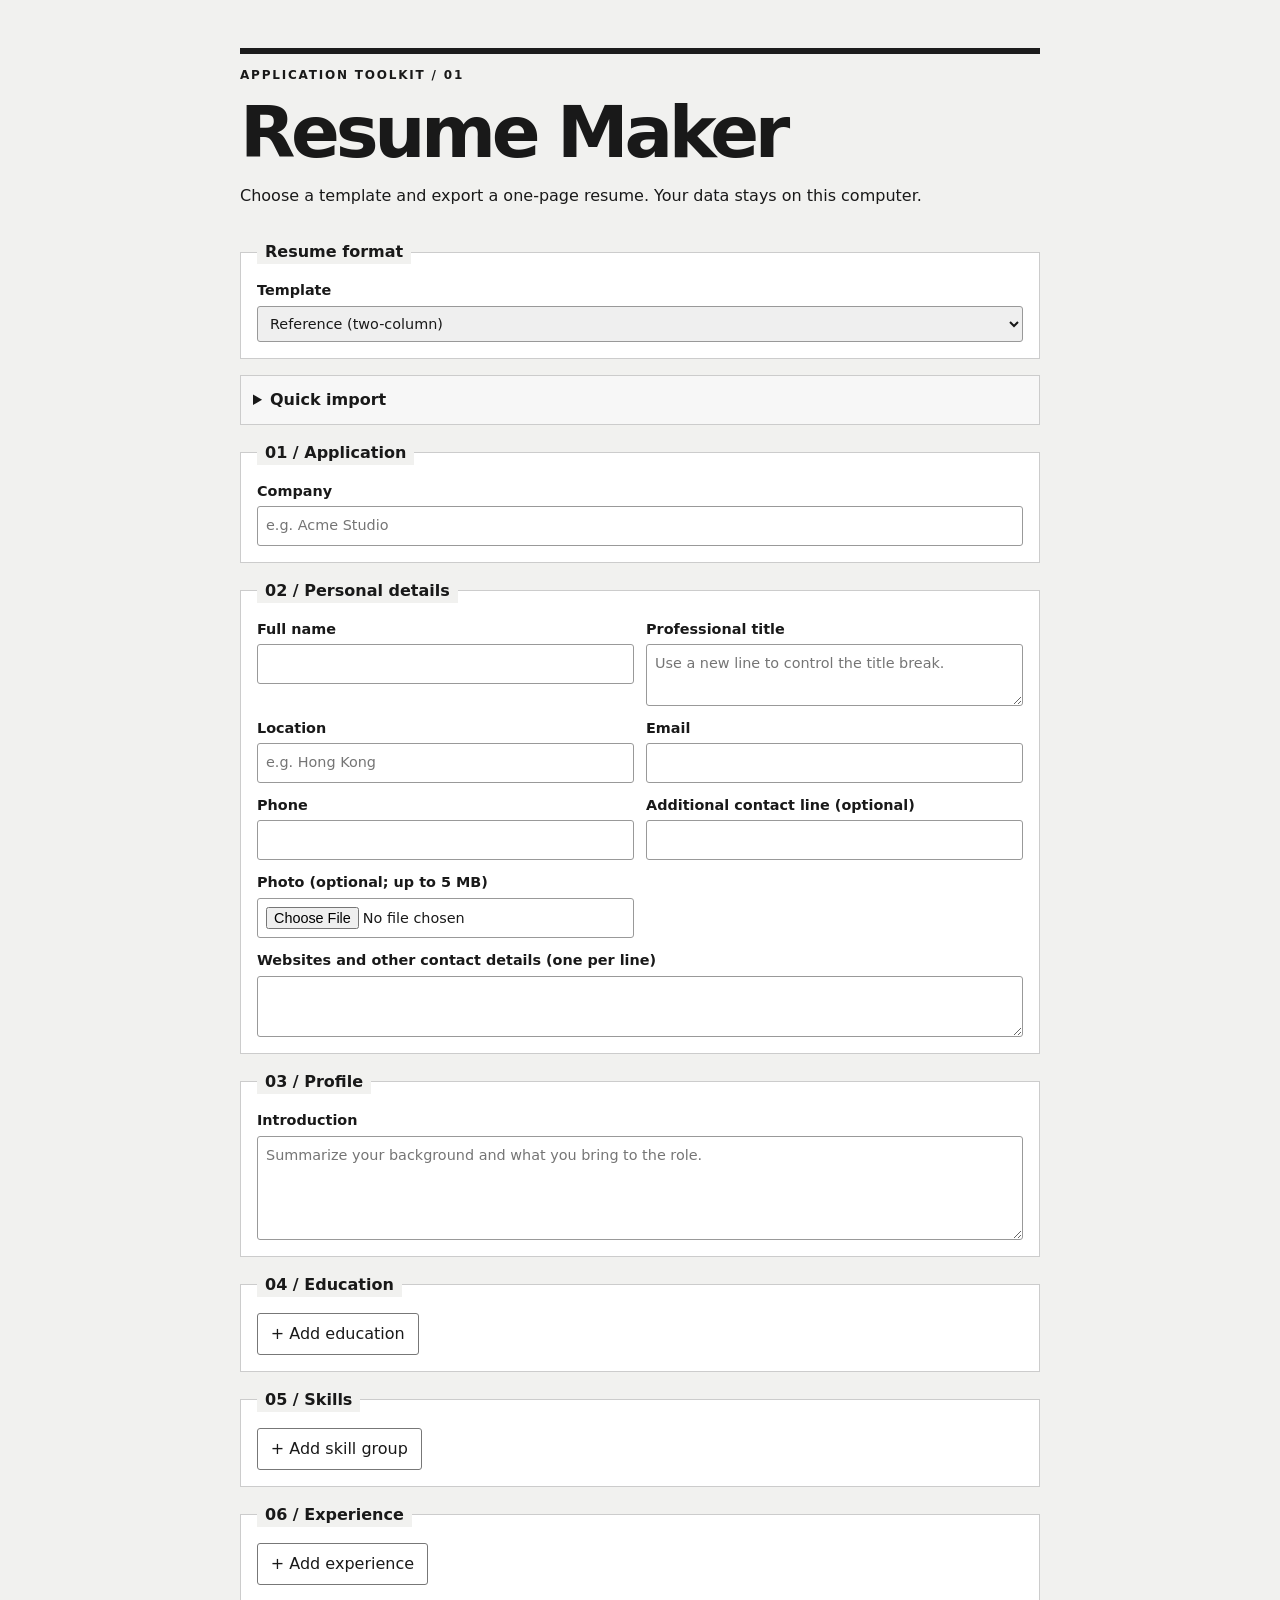
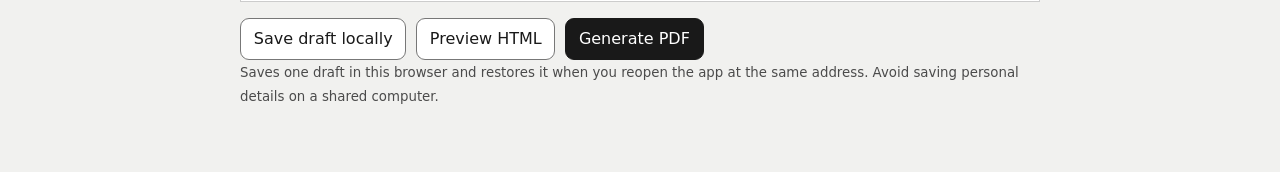
<file: index.html>
<!doctype html>
<html lang="en">
<head>
  <meta charset="utf-8">
  <meta name="viewport" content="width=device-width, initial-scale=1">
  <title>Resume Maker</title>
  <link rel="stylesheet" href="/app.css">
  <script defer src="/app.js"></script>
</head>
<body>
  <main>
    <header class="masthead">
      <p class="eyebrow">APPLICATION TOOLKIT / 01</p>
      <h1>Resume Maker</h1>
      <p>Choose a template and export a one-page resume. Your data stays on this computer.</p>
    </header>
    <form id="resume-form">
      <fieldset>
        <legend>Resume format</legend>
        <label>Template
          <select name="format">
            <option value="reference">Reference (two-column)</option>
            <option value="jake">Jake's Resume</option>
            <option value="sb2nov">sb2nov / Resume</option>
          </select>
        </label>
      </fieldset>
      <details class="quick-import">
        <summary>Quick import</summary>
        <p>Already have a resume or career notes? Copy the prompt below into Gemini or another AI assistant. Add only the information you're comfortable sharing, then bring the assistant's plain-text reply back here to fill the form. Resume Maker does not send anything to the assistant.</p>
        <section class="ai-prompt" aria-labelledby="ai-prompt-title">
          <header>
            <h2 id="ai-prompt-title">AI Prompt</h2>
            <button id="copy-prompt" type="button" aria-label="Copy AI prompt">
              <span class="copy-label" aria-hidden="true">Copy</span>
              <span class="copy-tick" aria-hidden="true"></span>
            </button>
          </header>
          <pre id="ai-prompt-text">Convert the resume or career notes I provide into Resume Maker import text.

If I haven't supplied any source material, ask me to paste it. Once I supply it, return only the import text, with no Markdown fences, preamble, or commentary. Use only facts supported by my material. Do not invent contact details, dates, qualifications, skills, or achievements. The values below are examples, not facts about me.

Use one key: value per line and the exact keys shown below. Omit unsupported fields and empty sections. Start each degree, skills group, job, or project with a new matching bracketed header. Every education, experience, or project block must have a title; every skills block must have at least one skill. Repeat role, link, introduction, skill, or highlight on separate lines for multiple values. Keep each value on a single line.

[details]
name: Alex Morgan
role: Software
role: Engineer
location: Hong Kong
contactNote: Open to remote work
email: alex@example.com
phone: +852 1234 5678
link: https://example.com/portfolio
introduction: I build and maintain web applications.

[education]
title: BSc Computer Science
school: Example University
location: Hong Kong
dates: 2018 - 2022
highlight: Built an accessible campus map.

[skills]
group: Technical
skill: JavaScript
skill: Python

[experience]
title: Software Engineer
employer: Example Studio
location: Hong Kong
dates: 2022 - Present
highlight: Built an internal reporting tool.

[projects]
title: Neighborhood events tracker
technologies: JavaScript, SQLite
dates: 2024
highlight: Built a searchable directory of community events.</pre>
          <p id="copy-status" role="status"></p>
        </section>
        <p id="import-help">Paste the reply below, not the prompt itself. You can also write the import text by hand. Importing a section replaces its existing entries; unlisted fields and sections stay unchanged. Add a photo separately.</p>
        <label for="import-text">Resume details to import</label>
        <textarea id="import-text" rows="8" spellcheck="false" aria-describedby="import-help"></textarea>
        <button id="import-details" type="button">Import details</button>
      </details>
      <p id="import-status" role="status"></p>
      <fieldset>
        <legend>01 / Application</legend>
        <label>Company <input name="company" required maxlength="120" placeholder="e.g. Acme Studio"></label>
      </fieldset>
      <fieldset>
        <legend>02 / Personal details</legend>
        <div class="fields">
          <label>Full name <input name="name" required maxlength="250" autocomplete="name"></label>
          <label data-formats="reference">Professional title <textarea name="role" rows="2" maxlength="250" placeholder="Use a new line to control the title break."></textarea></label>
          <label data-formats="reference">Location <input name="location" maxlength="250" placeholder="e.g. Hong Kong"></label>
          <label>Email <input name="email" type="email" maxlength="250" autocomplete="email"></label>
          <label>Phone <input name="phone" type="tel" maxlength="250" autocomplete="tel"></label>
          <label data-formats="reference">Additional contact line (optional) <input name="contactNote" maxlength="250"></label>
          <label data-formats="reference">Photo (optional; up to 5 MB) <input name="photo" type="file" accept="image/jpeg,image/png,image/webp"></label>
          <label class="wide">Websites and other contact details (one per line)
            <textarea name="links" rows="2" maxlength="4000"></textarea>
          </label>
        </div>
      </fieldset>
      <fieldset data-formats="reference">
        <legend>03 / Profile</legend>
        <label>Introduction <textarea name="profile" rows="4" maxlength="4000" placeholder="Summarize your background and what you bring to the role."></textarea></label>
      </fieldset>
      <fieldset>
        <legend>04 / Education</legend>
        <div id="education" class="rows"></div>
        <button type="button" data-add="education">+ Add education</button>
      </fieldset>
      <fieldset id="experience-fields">
        <legend id="experience-legend">06 / Experience</legend>
        <div id="experience" class="rows"></div>
        <button type="button" data-add="experience">+ Add experience</button>
      </fieldset>
      <fieldset data-formats="jake sb2nov" hidden>
        <legend>06 / Projects</legend>
        <div id="projects" class="rows"></div>
        <button type="button" data-add="projects">+ Add project</button>
      </fieldset>
      <fieldset id="skills-fields" data-formats="reference jake">
        <legend id="skills-legend">05 / Skills</legend>
        <div id="skills" class="rows"></div>
        <button type="button" data-add="skills">+ Add skill group</button>
      </fieldset>
      <div class="actions">
        <button id="save-draft" type="button" aria-describedby="draft-help">Save draft locally</button>
        <button type="submit" name="action" value="preview">Preview HTML</button>
        <button type="submit" name="action" value="generate" class="primary">Generate PDF</button>
      </div>
      <small id="draft-help">Saves one draft in this browser and restores it when you reopen the app at the same address. Avoid saving personal details on a shared computer.</small>
      <p id="draft-status" role="status"></p>
      <p id="status" role="status"></p>
    </form>
  </main>
  <dialog id="preview">
    <header><h2>Resume preview</h2><button id="close-preview" type="button">Close</button></header>
    <iframe title="Rendered resume" sandbox></iframe>
  </dialog>
  <template id="entry-template">
    <div class="row fields">
      <label><span data-label="title"></span><input name="title" maxlength="250"></label>
      <label><span data-label="organization"></span><input name="organization" maxlength="250"></label>
      <label>Location <input name="location" maxlength="250"></label>
      <label>Dates <input name="period" maxlength="80" placeholder="e.g. 2022 – Present"></label>
      <label class="wide">Highlights (one per line) <textarea name="highlights" rows="2" maxlength="4000"></textarea></label>
      <button type="button" data-remove>Remove entry</button>
    </div>
  </template>
  <template id="skills-template">
    <div class="row fields">
      <label class="wide">Group name <input name="group" maxlength="250" placeholder="e.g. Technical"></label>
      <label class="wide">Skills (one per line) <textarea name="items" rows="3" maxlength="4000"></textarea></label>
      <button type="button" data-remove>Remove group</button>
    </div>
  </template>
  <template id="projects-template">
    <div class="row fields">
      <label class="wide">Project name <input name="title" maxlength="250"></label>
      <label data-formats="jake">Technologies <input name="technologies" maxlength="250"></label>
      <label data-formats="jake">Dates <input name="period" maxlength="80"></label>
      <label class="wide">Description (one highlight per line) <textarea name="highlights" rows="3" maxlength="4000"></textarea></label>
      <button type="button" data-remove>Remove project</button>
    </div>
  </template>
</body>
</html>
</file>
<file: app.css>
:root { font: 16px/1.5 system-ui, sans-serif; color: #191919; background: #f1f1ef; }
* { box-sizing: border-box; }
[hidden] { display: none; }
body { margin: 0; padding: clamp(16px, 5vw, 48px); }
main { max-width: 800px; margin: auto; }
.masthead { border-top: 6px solid #1c1c1c; margin-bottom: 2rem; }
.eyebrow { font-size: .75rem; font-weight: 700; letter-spacing: .15em; }
h1 { font-size: clamp(2.5rem, 8vw, 4.5rem); line-height: 1; letter-spacing: -.06em; margin: .5rem 0; }
fieldset { min-width: 0; border: 1px solid #ccc; background: #fff; padding: 1rem; margin: 0 0 1rem; }
legend { background: #f1f1ef; padding: 0 .5rem; font-weight: 700; }
.fields { display: grid; grid-template-columns: repeat(2, minmax(0, 1fr)); gap: .75rem; }
.wide { grid-column: 1 / -1; }
label { display: block; font-weight: 600; font-size: .9rem; }
small { color: #4b4b4b; }
input, textarea, select { padding: .5rem; color: inherit; border: 1px solid #999; border-radius: 3px; width: 100%; display: block; margin-top: .25rem; font: inherit; font-weight: normal; }
textarea { resize: vertical; }
.row { margin-bottom: .8rem; padding: .8rem; border-left: 3px solid #aaa; background: #f7f7f7; }
button { color: inherit; background: #fff; border: 1px solid #777; border-radius: 3px; padding: .5rem .8rem; font: inherit; cursor: pointer; transition: background-color .15s, border-color .15s, color .15s, box-shadow .15s, transform .12s; }
button:enabled:hover { background: #f0f0ed; border-color: #444; box-shadow: 0 2px 4px #0002; }
button:enabled:active { background: #e1e1dd; box-shadow: inset 0 1px 3px #0003; transform: translateY(1px) scale(.98); }
button:focus-visible { outline: 2px solid #3457a3; outline-offset: 3px; }
button:disabled { opacity: .6; cursor: not-allowed; }
.row button { justify-self: start; }
.primary { background: #191919; color: #fff; border-color: #191919; }
.primary:enabled:hover { background: #363636; }
.primary:enabled:active { background: #111; }
#import-details, .actions button { position: relative; border-radius: 9px; }
button[aria-busy="true"] { cursor: wait; opacity: 1; color: transparent; }
button[aria-busy="true"]::after {
  content: "";
  position: absolute;
  inset: 0;
  margin: auto;
  width: 1em;
  height: 1em;
  border: 2px solid #777;
  border-top-color: #111;
  border-radius: 4px;
  animation: wait-turn .75s linear infinite;
}
.primary[aria-busy="true"]::after { border-color: #888; border-top-color: #fff; }
@keyframes wait-turn { to { transform: rotate(360deg); } }
.actions { display: flex; flex-wrap: wrap; gap: .6rem; }
.quick-import { margin-bottom: 1rem; padding: .75rem; border: 1px solid #ccc; background: #f7f7f7; }
.quick-import summary { font-weight: 700; cursor: pointer; }
.quick-import summary:hover { text-decoration: underline; }
.quick-import summary:active { color: #555; }
.ai-prompt { border: 1px solid #777; padding: .75rem; background: #fff; }
.ai-prompt header { display: flex; align-items: center; justify-content: space-between; gap: .5rem; }
.ai-prompt h2 { font-size: 1rem; margin: 0; }
#copy-prompt { display: inline-grid; place-items: center; }
.copy-label, .copy-tick { grid-area: 1 / 1; transition: opacity .18s, transform .22s; }
.copy-tick { width: .5em; height: .85em; border: solid #166534; border-width: 0 .16em .16em 0; opacity: 0; transform: translateY(-.08em) rotate(20deg) scale(.45); }
#copy-prompt.is-copied { background: #e7f6eb; border-color: #218343; }
.is-copied .copy-label { opacity: 0; transform: scale(.75); }
.is-copied .copy-tick { opacity: 1; transform: translateY(-.08em) rotate(45deg) scale(1); }
.ai-prompt pre { max-height: 18rem; overflow: auto; white-space: pre-wrap; overflow-wrap: anywhere; }
#import-details { margin-top: .5rem; }
#copy-status, #import-status { margin: 0; }
#copy-status:not(:empty), #import-status:not(:empty) { margin-top: .5rem; }
#import-status:not(:empty) { margin-bottom: 1rem; }
#status, #import-status, #draft-status { overflow-wrap: anywhere; }
#draft-status:empty { margin: 0; }
#status.error, #import-status.error, #draft-status.error { color: #9c1723; }
dialog { width: min(850px, 96vw); max-height: 90vh; padding: .75rem; border: 1px solid #999; }
dialog::backdrop { background: #0009; }
dialog header { display: flex; justify-content: space-between; align-items: center; gap: .5rem; margin-bottom: .5rem; }
dialog h2 { margin: 0; font-size: 1.15rem; }
iframe { display: block; width: 100%; height: min(75vh, 1123px); border: 1px solid #ccc; }
@media (max-width: 560px) { .fields { grid-template-columns: 1fr; } }
@media (prefers-reduced-motion: reduce) {
  button, .copy-label, .copy-tick { transition: none; }
  button:enabled:active { transform: none; }
  button[aria-busy="true"]::after { animation: none; }
}
</file>
